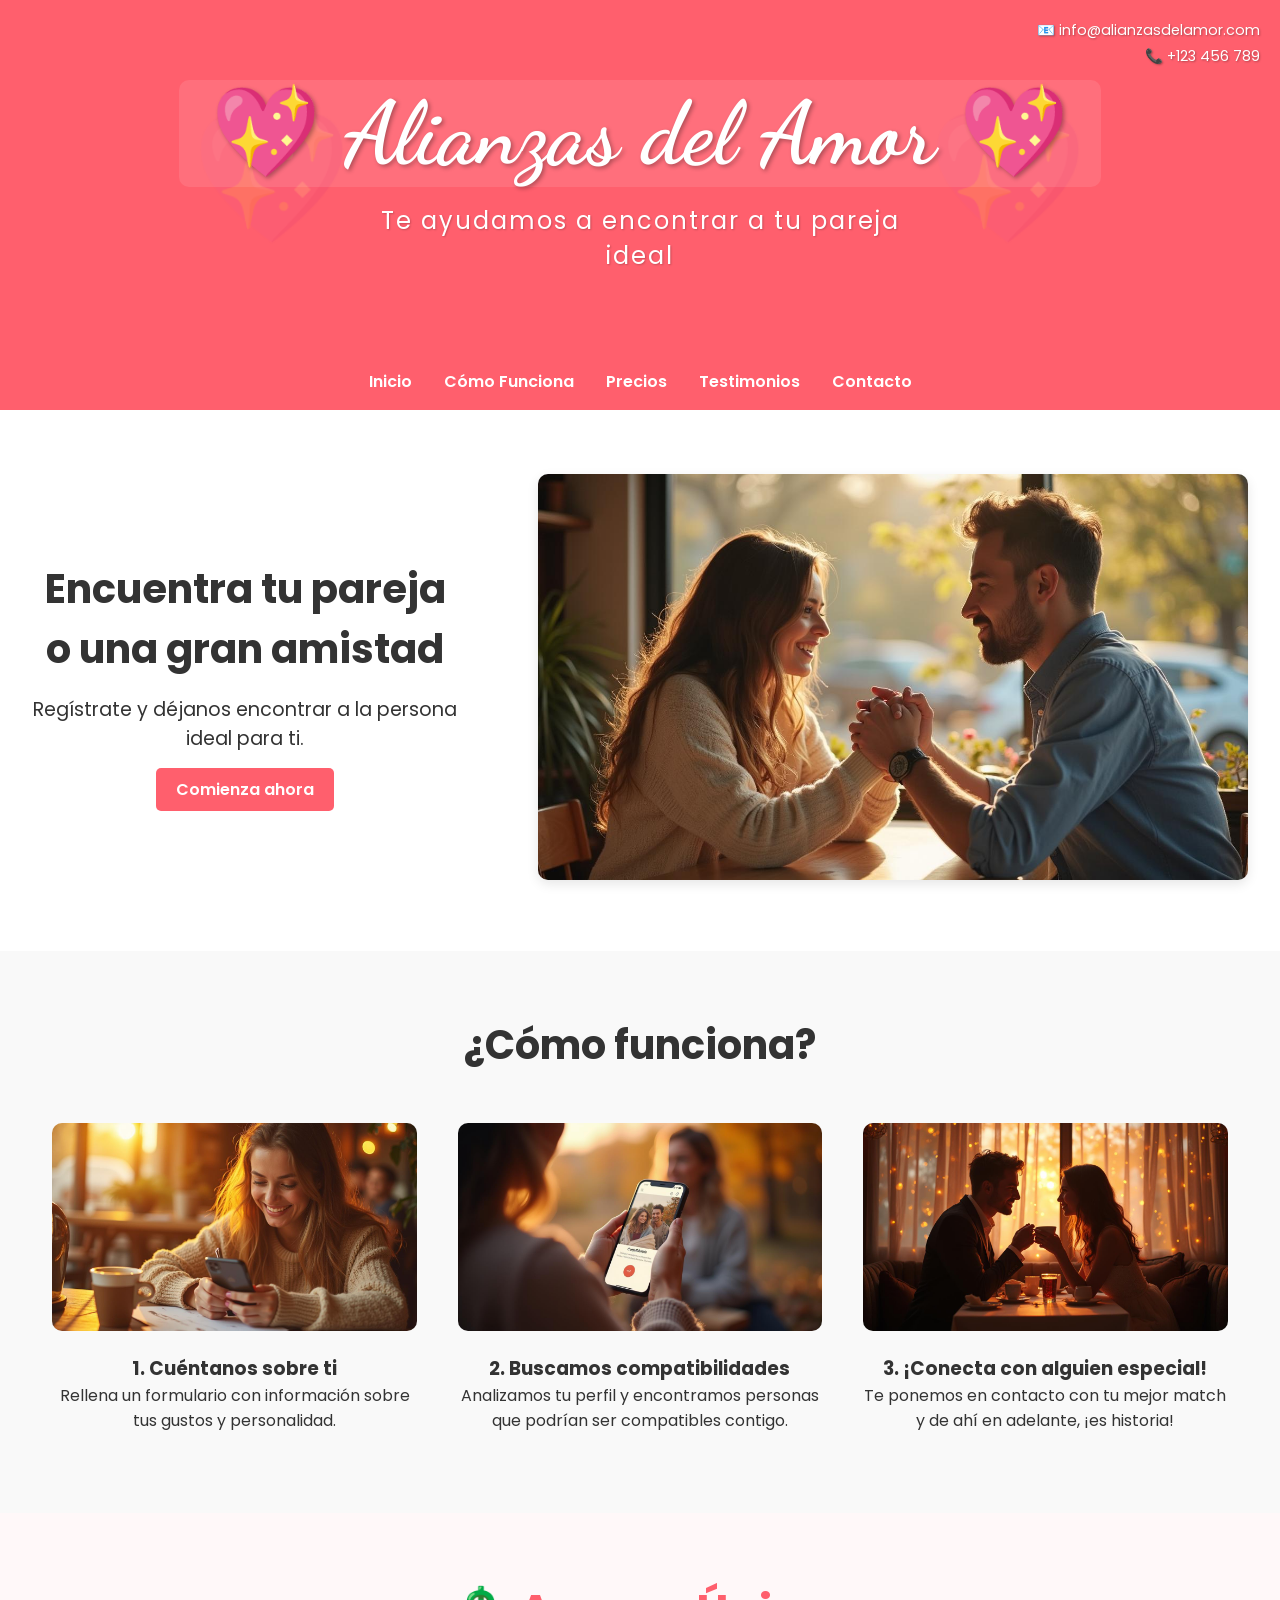
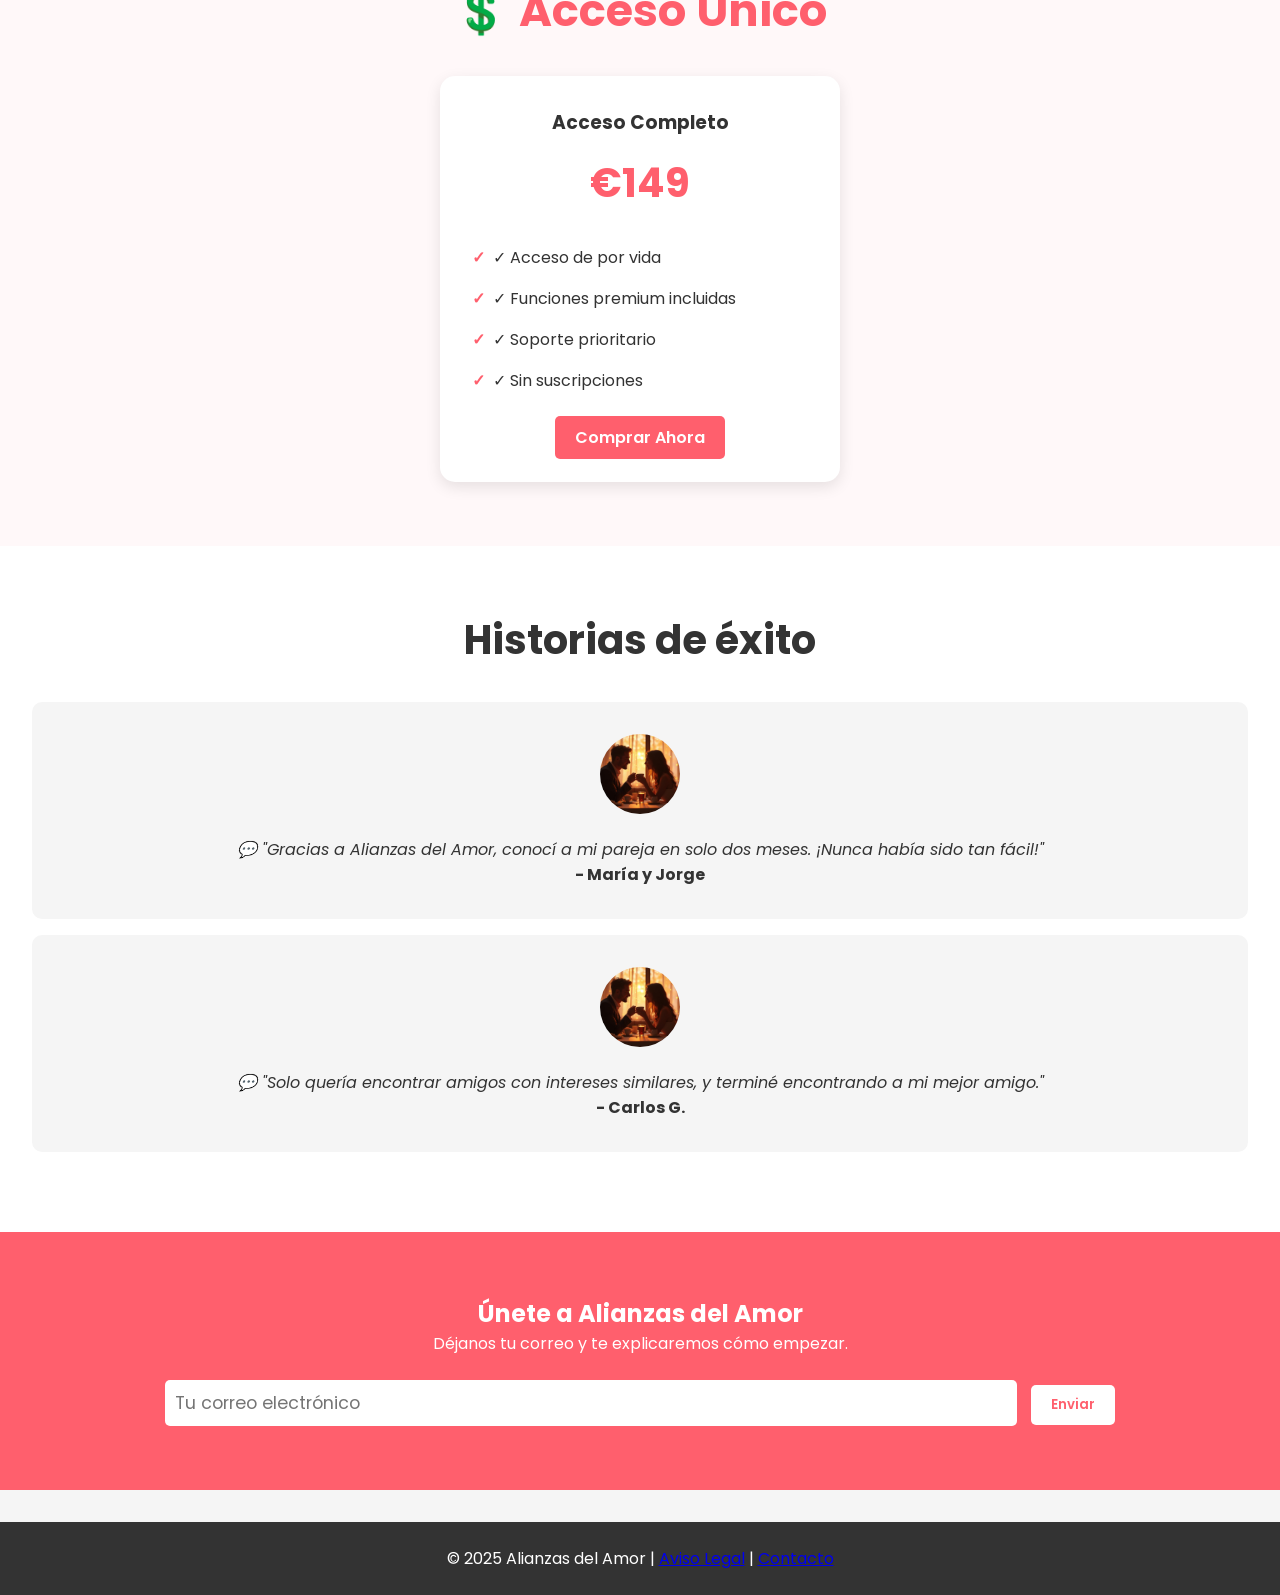
<file: index.html>
<!DOCTYPE html>
<html lang="es">
<head>
    <meta charset="UTF-8">
    <meta name="viewport" content="width=device-width, initial-scale=1.0">
    <title>Alianzas del Amor</title>
    
    <!-- Fuentes de Google -->
    <link href="https://fonts.googleapis.com/css2?family=Poppins:wght@400;600&display=swap" rel="stylesheet">
    <link href="https://fonts.googleapis.com/css2?family=Dancing+Script:wght@700&display=swap" rel="stylesheet">
    
    <!-- Hoja de estilos -->
    <link rel="stylesheet" href="style.css">
    
    <!-- Biblioteca AOS para animaciones -->
    <script src="https://cdn.jsdelivr.net/npm/aos@2.3.1/dist/aos.js"></script>
</head>
<body>
    <!-- Header -->
    <header>
        <div class="contact-info">
            <a href="mailto:info@alianzasdelamor.com">📧 info@alianzasdelamor.com</a>
            <a href="tel:+123456789">📞 +123 456 789</a>
        </div>
        <h1>💖 Alianzas del Amor 💖</h1>
        <p>Te ayudamos a encontrar a tu pareja ideal</p>
    </header>

    <!-- Barra de Navegación -->
    <nav>
        <ul>
            <li><a href="#hero">Inicio</a></li>
            <li><a href="#como-funciona">Cómo Funciona</a></li>
            <li><a href="#precios">Precios</a></li>
            <li><a href="#testimonios">Testimonios</a></li>
            <li><a href="#contacto">Contacto</a></li>
        </ul>
    </nav>

    <!-- Sección Hero -->
    <section class="hero" id="hero" data-aos="fade-up" data-aos-delay="100">
        <div class="hero-text">
            <h2>Encuentra tu pareja o una gran amistad</h2>
            <p>Regístrate y déjanos encontrar a la persona ideal para ti.</p>
            <a href="#contacto" class="btn">Comienza ahora</a>
        </div>
        <div class="hero-img">
            <img src="imagenes/pareja_feliz.jpg" alt="Pareja feliz">
        </div>
    </section>

    <!-- Sección de Cómo Funciona -->
    <section class="como-funciona" id="como-funciona" data-aos="fade-up" data-aos-delay="150">
        <h2>¿Cómo funciona?</h2>
        <div class="pasos">
            <div class="paso" data-aos="zoom-in" data-aos-delay="200">
                <img src="imagenes/formulario.jpg" alt="Formulario">
                <h3>1. Cuéntanos sobre ti</h3>
                <p>Rellena un formulario con información sobre tus gustos y personalidad.</p>
            </div>
            <div class="paso" data-aos="zoom-in" data-aos-delay="250">
                <img src="imagenes/conexion.jpg" alt="Conexión">
                <h3>2. Buscamos compatibilidades</h3>
                <p>Analizamos tu perfil y encontramos personas que podrían ser compatibles contigo.</p>
            </div>
            <div class="paso" data-aos="zoom-in" data-aos-delay="300">
                <img src="imagenes/cita.jpg" alt="Cita">
                <h3>3. ¡Conecta con alguien especial!</h3>
                <p>Te ponemos en contacto con tu mejor match y de ahí en adelante, ¡es historia!</p>
            </div>
        </div>
    </section>

    <!-- Sección de Precios -->
    <section class="precios" id="precios" data-aos="fade-up">
        <h2>💲 Acceso Único</h2>
        <div class="plan unico">
            <h3>Acceso Completo</h3>
            <div class="precio">€149</div>
            <ul>
                <li>✓ Acceso de por vida</li>
                <li>✓ Funciones premium incluidas</li>
                <li>✓ Soporte prioritario</li>
                <li>✓ Sin suscripciones</li>
            </ul>
            <a href="#contacto" class="btn">Comprar Ahora</a>
        </div>
    </section>


    <!-- Testimonios -->
    <section class="testimonios" id="testimonios" data-aos="fade-up" data-aos-delay="100">
        <h2>Historias de éxito</h2>
        <div class="testimonio" data-aos="fade-right" data-aos-delay="150">
            <img src="imagenes/cita.jpg" alt="María y Jorge">
            <p>💬 "Gracias a Alianzas del Amor, conocí a mi pareja en solo dos meses. ¡Nunca había sido tan fácil!"</p>
            <h4>- María y Jorge</h4>
        </div>
        <div class="testimonio" data-aos="fade-left" data-aos-delay="200">
            <img src="imagenes/cita.jpg" alt="Carlos G.">
            <p>💬 "Solo quería encontrar amigos con intereses similares, y terminé encontrando a mi mejor amigo."</p>
            <h4>- Carlos G.</h4>
        </div>
    </section>

    <!-- Sección de Contacto -->
    <section class="contacto" id="contacto" data-aos="fade-up" data-aos-delay="100">
        <h2>Únete a Alianzas del Amor</h2>
        <p>Déjanos tu correo y te explicaremos cómo empezar.</p>
        <form action="https://formspree.io/f/movjkqdb" method="POST">
            <input type="email" name="email" placeholder="Tu correo electrónico" required>
            <button type="submit">Enviar</button>
        </form>
    </section>

    <!-- Botón Volver Arriba -->
    <button id="back-to-top" title="Volver arriba">↑</button>

    <footer>
    <p>
        © 2025 Alianzas del Amor | 
        <a href="aviso-legal.html">Aviso Legal</a> | 
        <a href="mailto:paquigregorionavarro@gmail.com">Contacto</a>
    </p>
    </footer>

    <script src="script.js"></script>
</body>
</html>
</file>
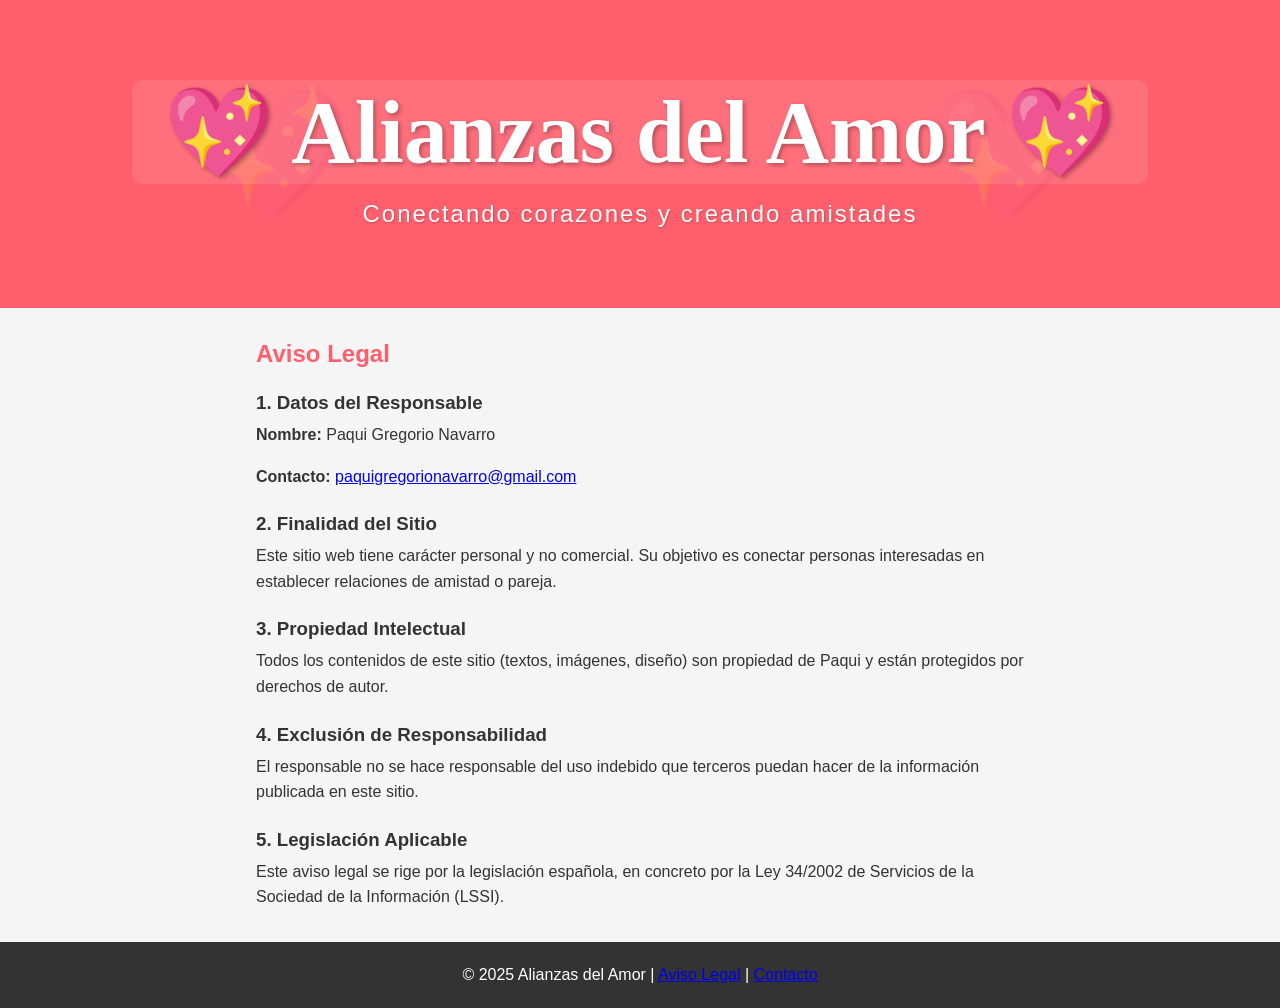
<file: aviso-legal.html>
<!DOCTYPE html>
<html lang="es">
<head>
    <meta charset="UTF-8">
    <meta name="viewport" content="width=device-width, initial-scale=1.0">
    <title>Aviso Legal - Alianzas del Amor</title>
    <link rel="stylesheet" href="style.css">
</head>
<body>
    <header>
        <h1>💖 Alianzas del Amor 💖</h1>
        <p>Conectando corazones y creando amistades</p>
    </header>

    <main class="contenedor">
        <h2>Aviso Legal</h2>
        
        <h3>1. Datos del Responsable</h3>
        <p><strong>Nombre:</strong> Paqui Gregorio Navarro</p>
        <p><strong>Contacto:</strong> <a href="mailto:paquigregorionavarro@gmail.com">paquigregorionavarro@gmail.com</a></p>

        <h3>2. Finalidad del Sitio</h3>
        <p>Este sitio web tiene carácter personal y no comercial. Su objetivo es conectar personas interesadas en establecer relaciones de amistad o pareja.</p>

        <h3>3. Propiedad Intelectual</h3>
        <p>Todos los contenidos de este sitio (textos, imágenes, diseño) son propiedad de Paqui y están protegidos por derechos de autor.</p>

        <h3>4. Exclusión de Responsabilidad</h3>
        <p>El responsable no se hace responsable del uso indebido que terceros puedan hacer de la información publicada en este sitio.</p>

        <h3>5. Legislación Aplicable</h3>
        <p>Este aviso legal se rige por la legislación española, en concreto por la Ley 34/2002 de Servicios de la Sociedad de la Información (LSSI).</p>
    </main>

    <footer>
        <p>
            © 2025 Alianzas del Amor | 
            <a href="aviso-legal.html">Aviso Legal</a> | 
            <a href="mailto:paquigregorionavarro@gmail.com">Contacto</a>
        </p>
    </footer>
</body>
</html>
</file>
<file: style.css>
* {
    margin: 0;
    padding: 0;
    box-sizing: border-box;
    font-family: 'Poppins', sans-serif;
}

body {
    background-color: #f5f5f5;
    color: #333;
}

/* ================= HEADER ACTUALIZADO ================= */
/* 📌 HEADER ROMÁNTICO CON CORAZONES ANIMADOS */
header {
    background: #ff5f6d;
    padding: 5rem 0;
    position: relative;
    text-align: center;
    overflow: hidden;
}

/* Corazones grandes de fondo */
header::before,
header::after {
    content: '💖';
    position: absolute;
    font-size: 8rem;
    opacity: 0.15;
    top: 50%;
    transform: translateY(-50%);
    animation: float 3s ease-in-out infinite;
    z-index: 1;
}

header::before {
    left: 15%;
}

header::after {
    right: 15%;
}

/* Animación de flotación */
@keyframes float {
    0%, 100% { 
        transform: translateY(-50%) rotate(0deg);
    }
    50% { 
        transform: translateY(-55%) rotate(10deg);
    }
}

/* Título principal */
header h1 {
    font-family: 'Dancing Script', cursive;
    font-size: 5.5rem;
    color: #fff;
    text-shadow: 2px 2px 4px rgba(0, 0, 0, 0.3);
    margin-bottom: 1rem;
    position: relative;
    z-index: 2;
    display: inline-block;
    padding: 0 2rem;
    background: rgba(255, 255, 255, 0.1);
    border-radius: 10px;
}

/* Subtítulo */
header p {
    font-size: 1.5rem;
    color: #fff;
    letter-spacing: 2px;
    position: relative;
    z-index: 2;
    max-width: 600px;
    margin: 0 auto;
    padding: 0 1rem;
    text-shadow: 1px 1px 2px rgba(0, 0, 0, 0.2);
}

/* Info de contacto ACTUALIZADA */
.contact-info {
    position: absolute;
    top: 20px;
    right: 20px;
    z-index: 3;
    display: flex;
    flex-direction: column;
    align-items: flex-end;
    gap: 5px;
}

.contact-info a {
    color: #fff;
    text-shadow: 1px 1px 2px rgba(0, 0, 0, 0.3);
    text-decoration: none;
    font-size: 0.9rem;
    transition: color 0.3s ease;
}

.contact-info a:hover {
    color: #ff8b94;
}

/* ================= RESTO DEL CSS ================= */
/* Barra de Navegación */
nav {
    background-color: #ff5f6d;
    padding: 1rem;
    position: sticky;
    top: 0;
    z-index: 1000;
}

nav ul {
    list-style: none;
    display: flex;
    justify-content: center;
    gap: 2rem;
}

nav ul li a {
    color: white;
    text-decoration: none;
    font-weight: 600;
    transition: color 0.3s ease;
}

nav ul li a:hover {
    color: #ff8b94;
}

/* Efectos Hover en Pasos */
.paso {
    width: 30%;
    margin: 1rem 0;
    transition: transform 0.3s ease, box-shadow 0.3s ease;
}

.paso:hover {
    transform: translateY(-10px);
    box-shadow: 0px 8px 16px rgba(0, 0, 0, 0.2);
}

/* Imágenes en Testimonios */
.testimonio img {
    width: 80px;
    height: 80px;
    border-radius: 50%;
    margin-bottom: 1rem;
    object-fit: cover;
}

/* Botón Volver Arriba */
#back-to-top {
    position: fixed;
    bottom: 20px;
    right: 20px;
    background-color: #ff5f6d;
    color: white;
    border: none;
    border-radius: 50%;
    width: 40px;
    height: 40px;
    font-size: 1.5rem;
    cursor: pointer;
    display: none;
    transition: background-color 0.3s ease;
}

#back-to-top:hover {
    background-color: #ff8b94;
}

/* Resto del CSS */
.hero {
    display: flex;
    justify-content: center; /* Cambiado de space-between */
    align-items: center;
    padding: 4rem 2rem;
    background-color: #fff;
    gap: 5rem; /* Espacio entre texto e imagen */
    text-align: center; /* Centrado para móviles */
}

.hero-text {
    max-width: 50%;
}

.hero-text h2 {
    font-size: 2.5rem;
    margin-bottom: 1rem;
}

.hero-text p {
    font-size: 1.2rem;
    margin-bottom: 1.5rem;
}

.hero-img img {
    width: 100%; /* Ocupa todo el espacio del contenedor */
    border-radius: 10px;
    box-shadow: 0px 4px 12px rgba(0, 0, 0, 0.1);
    margin: 0 auto; /* Centrado horizontal */
}

.btn {
    padding: 10px 20px;
    background-color: #ff5f6d;
    color: white;
    border: none;
    border-radius: 5px;
    text-decoration: none;
    font-weight: 600;
    transition: background-color 0.3s ease;
}

.btn:hover {
    background-color: #ff8b94;
}

.como-funciona {
    padding: 4rem 2rem;
    text-align: center;
    background-color: #f9f9f9;
}

.como-funciona h2 {
    font-size: 2.5rem;
    margin-bottom: 2rem;
}

.pasos {
    display: flex;
    justify-content: space-around;
    flex-wrap: wrap;
}

.paso img {
    width: 100%;
    border-radius: 10px;
    margin-bottom: 1rem;
}

.testimonios {
    padding: 4rem 2rem;
    text-align: center;
    background-color: #fff;
}

.testimonios h2 {
    font-size: 2.5rem;
    margin-bottom: 2rem;
}

.testimonio {
    background-color: #f5f5f5;
    padding: 2rem;
    border-radius: 10px;
    margin: 1rem 0;
}

.testimonio p {
    font-style: italic;
}

.contacto {
    padding: 4rem 2rem;
    text-align: center;
    background-color: #ff5f6d;
    color: white;
}

.contacto form {
    margin-top: 1.5rem;
}

.contacto input[type="email"] {
    padding: 10px;
    font-size: 1.1rem;
    width: 70%;
    margin-right: 10px;
    border-radius: 5px;
    border: none;
}

.contacto button {
    padding: 10px 20px;
    background-color: #fff;
    color: #ff5f6d;
    border: none;
    border-radius: 5px;
    font-weight: 600;
    cursor: pointer;
    transition: background-color 0.3s ease;
}

.contacto button:hover {
    background-color: #ff8b94;
}

footer {
    text-align: center;
    padding: 1.5rem;
    background-color: #333;
    color: white;
    margin-top: 2rem;
}

/* SECCIÓN DE PRECIOS */
.precios {
    padding: 4rem 2rem;
    background: #fff8f9;
    text-align: center;
}

.precios h2 {
    font-size: 2.8rem;
    color: #ff5f6d;
    margin-bottom: 2rem;
}

/* Ajuste para mostrar solo un plan */
.plan.unico {
    background: white;
    padding: 2rem;
    border-radius: 15px;
    text-align: center;
    max-width: 400px;
    margin: 0 auto;
    box-shadow: 0 5px 15px rgba(0,0,0,0.1);
    transition: transform 0.3s ease;
}

.plan.unico:hover {
    transform: translateY(-10px);
}

.precio {
    font-size: 2.5rem;
    color: #ff5f6d;
    font-weight: 700;
    margin: 1rem 0;
}

.plan ul {
    list-style: none;
    text-align: left;
    margin: 1.5rem 0;
}

.plan li {
    padding: 0.5rem 0;
    display: flex;
    align-items: center;
    gap: 0.5rem;
}

.plan li:before {
    content: "✓";
    color: #ff5f6d;
    font-weight: bold;
}

/* Estilos para el aviso legal */
.contenedor {
    max-width: 800px;
    margin: 2rem auto;
    padding: 0 1rem;
    text-align: left;
}

.contenedor h2 {
    color: #ff5f6d;
    margin-bottom: 1.5rem;
}

.contenedor h3 {
    color: #333;
    margin-top: 1.5rem;
    margin-bottom: 0.5rem;
}

.contenedor p {
    line-height: 1.6;
    margin-bottom: 1rem;
}
/* ================= MEJORAS PARA MÓVILES ================= */
@media (max-width: 1024px) {
    .hero {
        gap: 3rem;
        padding: 4rem 1rem;
    }
}@media (max-width: 768px) {
    /* Nuevas propiedades agregadas */
    html {
        scroll-snap-type: y mandatory;
        overscroll-behavior-y: contain;
    }

    /* Ajustes generales */
    .hero {
        flex-direction: column;
        gap: 2rem;
        text-align: center;
    }

    .hero-text {
        max-width: 100%;
        padding: 0 1rem;
    }

    .hero-img img {
        width: 80%;
        margin-top: 1rem;
    }

    /* Ajustes header */
    header::before,
    header::after {
        font-size: 5rem;
        left: 10%;
        right: 10%;
    }

    header h1 {
        font-size: 4rem;
        padding: 0 1rem;
    }

    /* Otros ajustes */
    .como-funciona {
        padding: 2rem;
    }

    .pasos {
        flex-direction: column;
    }

    .paso {
        width: 100%;
        margin: 1rem 0;
    }

    .testimonios {
        padding: 2rem;
    }

    .contacto input[type="email"] {
        width: 80%;
        margin-bottom: 10px;
    }

    .contacto button {
        width: 80%;
    }

    footer {
        padding: 1rem;
    }

    nav ul {
        gap: 1rem;
        flex-wrap: wrap;
    }
}

@media (max-width: 480px) {
    /* Ajustes header móvil pequeño */
    header h1 {
        font-size: 3.5rem;
    }

    header::before,
    header::after {
        font-size: 3.5rem;
        left: 5%;
        right: 5%;
    }

    /* Otros ajustes */
    h1 {
        font-size: 2.5rem;
    }

    .hero-text h2 {
        font-size: 2rem;
    }

    .btn {
        font-size: 1rem;
        padding: 10px 15px;
    }

    .precio {
        font-size: 2rem;
    }

    .plan.unico {
        padding: 1.5rem;
    }

    .testimonios h2 {
        font-size: 2rem;
    }

    .testimonio p {
        font-size: 1rem;
    }

    .contact-info {
        position: static;
        text-align: center;
        margin-bottom: 1rem;
        align-items: center;
    }
}
</file>
